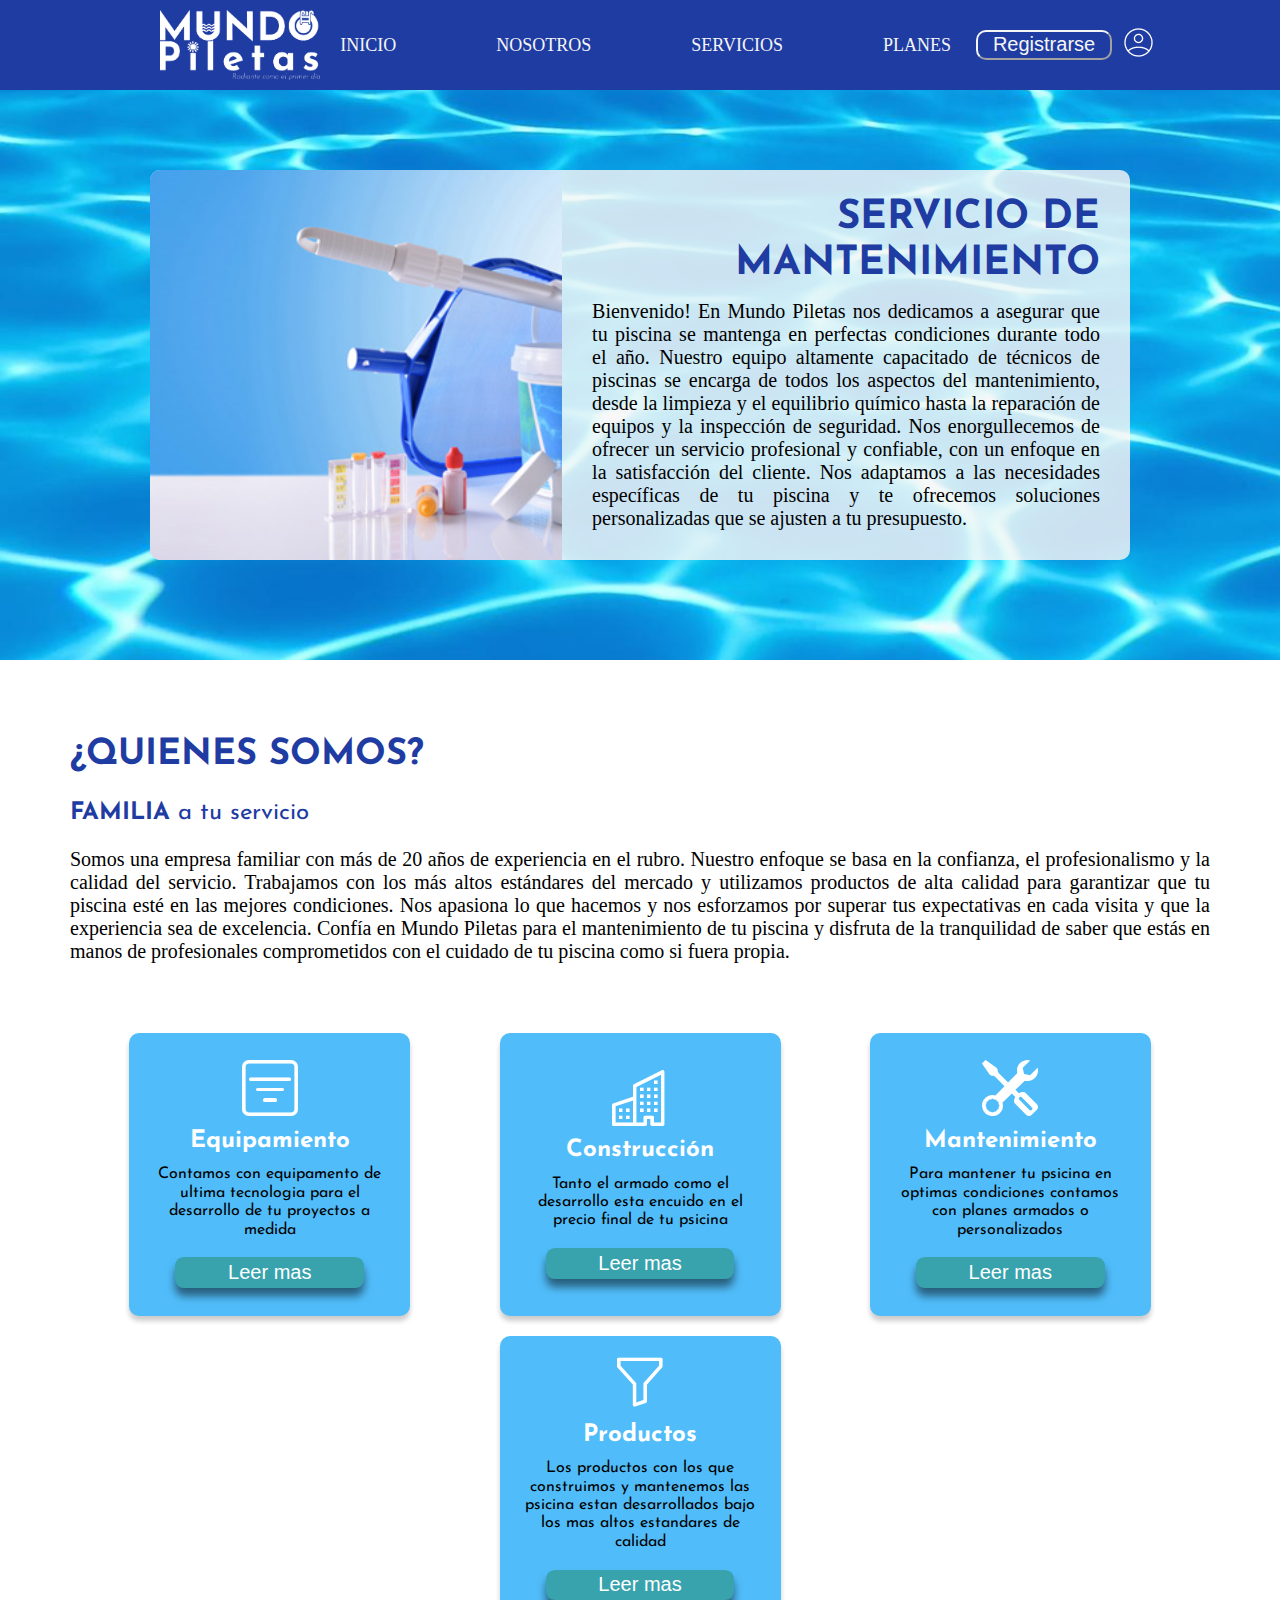
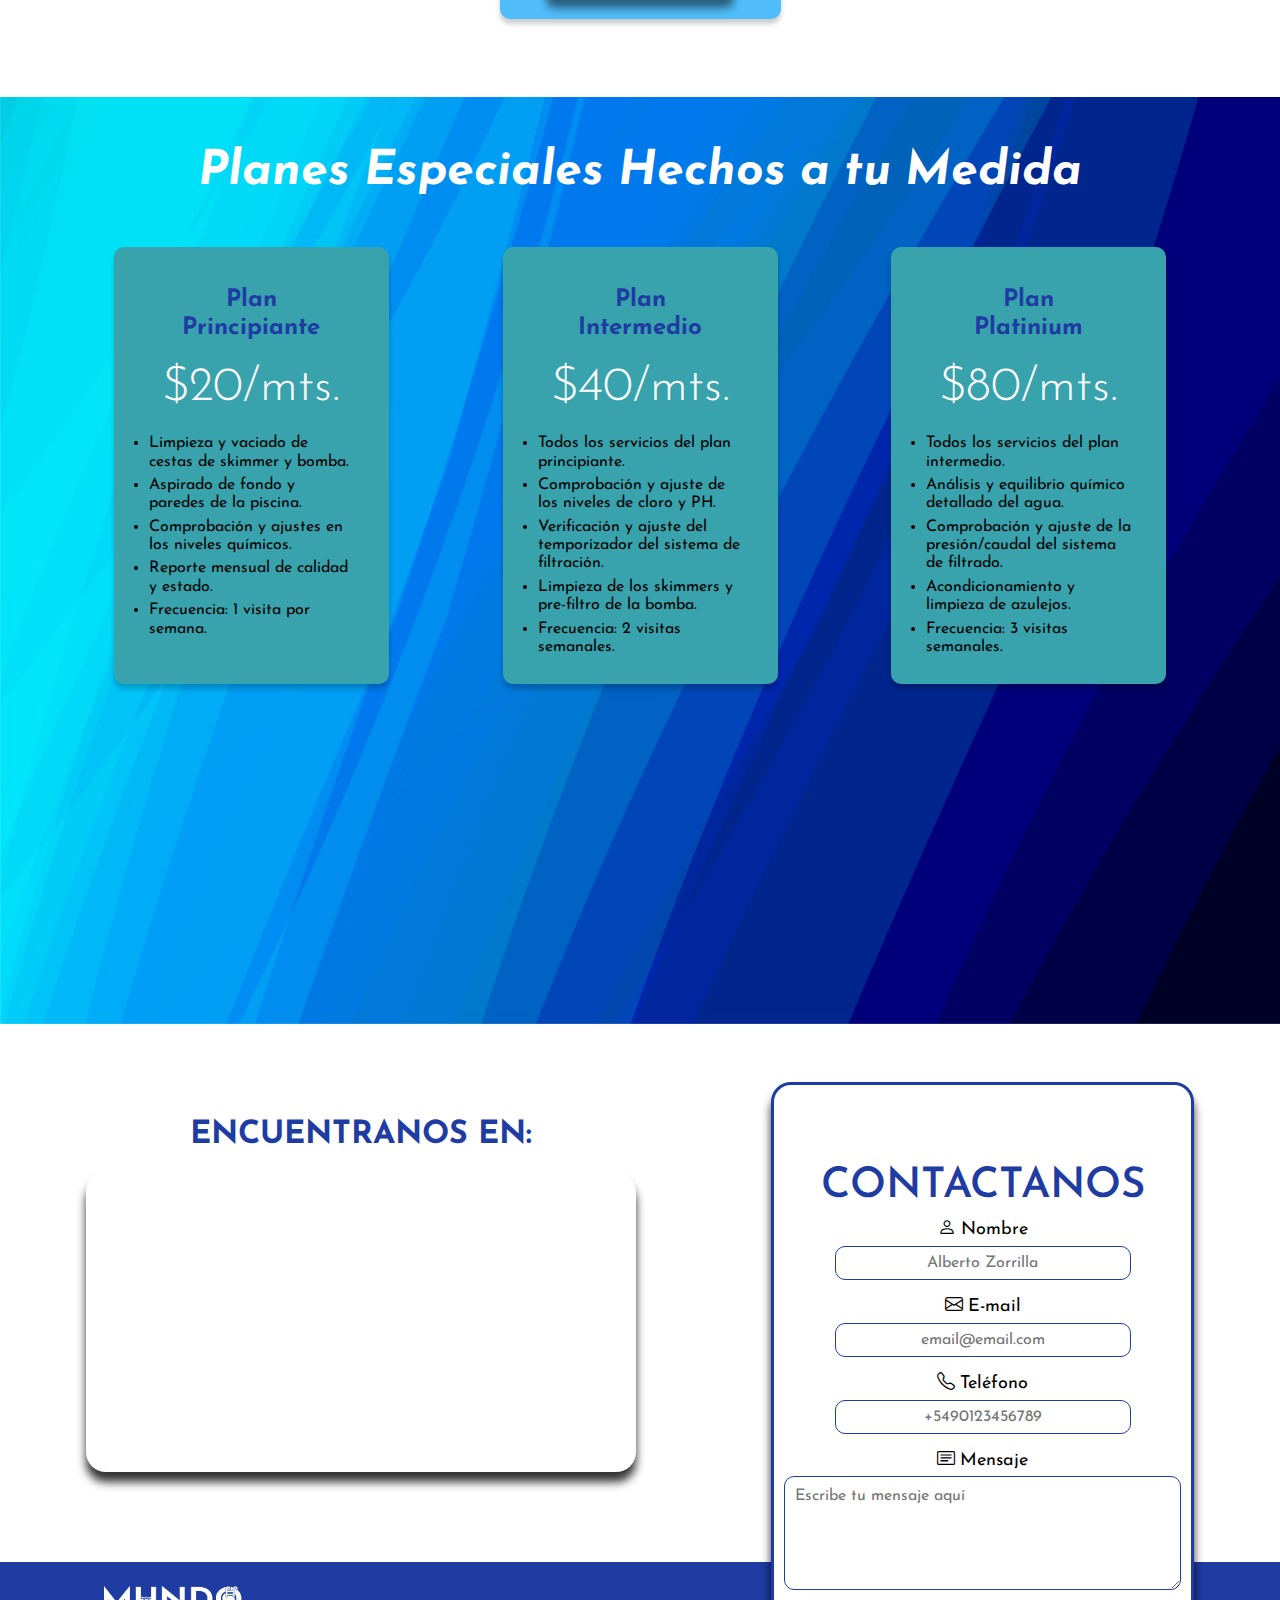
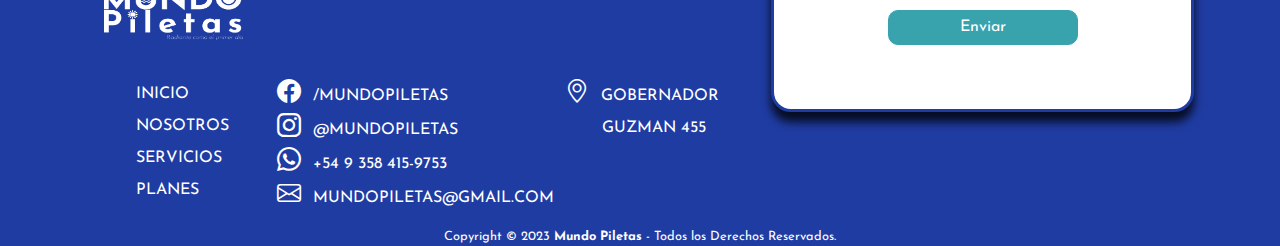
<file: index.html>
<!DOCTYPE html>
<html lang="es">

<head>
    <meta charset="UTF-8">
    <meta http-equiv="refresh" contetn="1">
    <meta http-equiv="X-UA-Compatible" content="IE=edge">
    <meta name="viewport" content="width=device-width, initial-scale=1.0">
    <link rel="preconnect" href="https://fonts.googleapis.com">
    <link rel="preconnect" href="https://fonts.gstatic.com" crossorigin>
    <link href="https://fonts.googleapis.com/css2?family=Josefin+Sans:wght@100;200;300;400;500;600;700&display=swap"
        rel="stylesheet">
    <link rel="stylesheet" href="https://cdn.jsdelivr.net/npm/bootstrap-icons@1.10.4/font/bootstrap-icons.css">
    <link rel="stylesheet" href="./css/style.css">
    <link rel="stylesheet" href="./css/normalice.css">
    <title>Document</title>
</head>

<body>
    <header>

        <section class="nav-bg">
            <div class="logo">
                <img src="./images/Logo Mundo Piletas.png" alt="Logo Mundo Piletas">
            </div>

            <nav class="navegador-principal">
                <a href="">INICIO</a>
                <a href="">NOSOTROS</a>
                <a href="">SERVICIOS</a>
                <a href="">PLANES</a>
            </nav>
            <div class="button-registro">
                    <a href="./pages/registro.html">
                        <button class="login-button" type="login" >Registrarse</button>
                    </a>
                <a href="./pages/login.html">
                    <img src="./images/icon _profile circled_.png" alt="Icono de Perfil">
                </a>
           </div>

        </section>
        <section class="ventana">
            <div class="imagen-recuadro">
                <img class="img-m-picinas" src="./images/mantenimiento-de-piscinas-en-lima.jpg"
                    alt="Imagen de un conjunto de utensillos para limpieza de piletas">
            </div>
            <div class="recuadro">
                <h1>SERVICIO DE MANTENIMIENTO</h1><br>
                <p>
                    Bienvenido! En Mundo Piletas nos dedicamos a asegurar que tu piscina se mantenga en perfectas
                    condiciones durante todo el año. Nuestro equipo altamente capacitado de técnicos de piscinas se
                    encarga de todos los aspectos del mantenimiento, desde la limpieza y el equilibrio químico hasta la
                    reparación de equipos y la inspección de seguridad. Nos enorgullecemos de ofrecer un servicio
                    profesional y confiable, con un enfoque en la satisfacción del cliente. Nos adaptamos a las
                    necesidades específicas de tu piscina y te ofrecemos soluciones personalizadas que se ajusten a tu
                    presupuesto.
                </p>
            </div>
        </section>

    </header>

    <main>

        <section class="somos">
            <div class="quienes-somos">
                <h1>¿QUIENES SOMOS?</h1>
            </div>
            <div class="familia">
                <h2>FAMILIA <span>a tu servicio</span></h2>
            </div>
            <div>
                <p>
                    Somos una empresa familiar con más de 20 años de experiencia en el rubro.
                    Nuestro enfoque se basa en la confianza, el profesionalismo y la calidad del servicio. Trabajamos con
                    los más altos estándares del mercado y utilizamos productos de alta calidad para garantizar que tu
                    piscina esté en las mejores condiciones. Nos apasiona lo que hacemos y nos esforzamos por superar tus
                    expectativas en cada visita y que la experiencia sea de excelencia.
                    Confía en Mundo Piletas para el mantenimiento de tu piscina y disfruta de la tranquilidad de saber que
                    estás en manos de profesionales comprometidos con el cuidado de tu piscina como si fuera propia.
                </p>
            </div>
        </section>

        <div class="container">
            <div class="card">
                <i class="bi bi-filter-square"></i>
                <div class="card_cont">
                    <h3>Equipamiento</h3>
                    <p>Contamos con equipamento de ultima tecnologia para el desarrollo de tu proyectos a medida </p><br>
                    <button id="boton">Leer mas</button>
                </div>
            </div>

            <div class="card">
                <i class="bi bi-buildings"></i>
                <div class="card_cont">
                    <h3>Construcción</h3>
                    <p>Tanto el armado como el desarrollo esta encuido en el precio final de tu psicina</p><br>
                    <button id="boton">Leer mas</button>
                </div>
            </div>

            <div class="card">
                <i class="bi bi-tools"></i>
                <div class="card_cont">
                    <h3>Mantenimiento</h3>
                    <p>Para mantener tu psicina en optimas condiciones contamos con planes armados o personalizados</p><br>
                    <button id="boton">Leer mas</button>
                </div>
            </div>

            <div class="card">
                <i class="bi bi-funnel"></i>
                <div class="card_cont">
                    <h3>Productos</h3>
                    <p>Los productos con los que construimos y mantenemos las psicina estan desarrollados bajo los mas altos estandares de calidad</p><br>
                    <button id="boton">Leer mas</button>
                </div>
            </div>
        </div>

        <section class="cards-servicios">
            <div class="cards">
                <div class="equipamiento"></div>
                <div class="construccion"></div>
                <div class="mantenimiento"></div>
                <div class="productos"></div>
            </div>
        </section><br>

        <section class="planes">
            <img id="img-abstract" src="./images/fondo-abstracto-formas-azules/569.jpg"
                alt="Fondo abstracto de formas azules">
            <div class="titulo-planes">
                <h1>Planes Especiales Hechos a tu Medida</h1>
            </div>
                <div class="container-cards">
                    <div class="cards-planes">
                        <div class="card_principiante">
                            <h3 class="tipo-plan">Plan<br>Principiante</h3><br>
                            <h2 class="precio-plan">$20/mts.</h2><br>
                            <ul class="lista-servicios">
                                <li>Limpieza y vaciado de cestas de skimmer y bomba.</li>
                                <li>Aspirado de fondo y paredes de la piscina.</li>
                                <li>Comprobación y ajustes en los niveles químicos.</li>
                                <li>Reporte mensual de calidad y estado.</li>
                                <li>Frecuencia: 1 visita por semana.</li>
                            </ul>
                        </div>
                    </div>
                    <div class="cards-planes">
                        <div class="card_intermedio">
                            <h3 class="tipo-plan">Plan<br>Intermedio</h3><br>
                            <h2 class="precio-plan">$40/mts.</h2><br>
                            <ul class="lista-servicios">
                                <li>Todos los servicios del plan principiante.</li>
                                <li>Comprobación y ajuste de los niveles de cloro y PH.</li>
                                <li>Verificación y ajuste del temporizador del sistema de filtración.</li>
                                <li>Limpieza de los skimmers y pre-filtro de la bomba.</li>
                                <li>Frecuencia: 2 visitas semanales.</li>
                            </ul>
                        </div>
                    </div>
                    <div class="cards-planes">
                        <div class="card_platinium">
                            <h3 class="tipo-plan">Plan<br>Platinium</h3><br>
                            <h2 class="precio-plan">$80/mts.</h2><br>
                            <ul class="lista-servicios">
                                <li>Todos los servicios del plan intermedio.</li>
                                <li>Análisis y equilibrio químico detallado del agua.</li>
                                <li>Comprobación y ajuste de la presión/caudal del sistema de filtrado.</li>
                                <li>Acondicionamiento y limpieza de azulejos.</li>
                                <li>Frecuencia: 3 visitas semanales.</li>
                            </ul>
                        </div>
                    </div>
                </div>
        </section><br>
        
        <section class="contactos">
            <div class="mapa">
                <h2>ENCUENTRANOS EN:</h2><br>
                <iframe
                    src="https://www.google.com/maps/embed?pb=!1m18!1m12!1m3!1d3341.7216065439984!2d-64.37402942485149!3d-33.116402080481855!2m3!1f0!2f0!3f0!3m2!1i1024!2i768!4f13.1!3m3!1m2!1s0x95d200450ba5ee07%3A0x5611f5d633e427e4!2zR2Rvci4gR3V6bcOhbiwgUsOtbyBDdWFydG8sIEPDs3Jkb2Jh!5e0!3m2!1ses-419!2sar!4v1681501117635!5m2!1ses-419!2sar"
                    width="550" height="300" style="border:0;" allowfullscreen="" loading="lazy"
                    referrerpolicy="no-referrer-when-downgrade" class="map-style"></iframe>
            </div>
            <div class="card-conts">
                <h1 class="form-tittle">CONTACTANOS</h1>
                <form class="form">
                    <label for="nombre"><i class="bi bi-person"></i>Nombre</label>
                    <input type="text" name="Nombre" id="nombre" placeholder="Alberto Zorrilla" required>
                    <label for="email"><i class="bi bi-envelope"></i>E-mail</label>
                    <input type="email" name="E-mail" placeholder="email@email.com" id="email" required>
                    <label for="telefono"><i class="bi bi-telephone"></i>Teléfono</label>
                    <input type="tel" name="Teléfono" id="telefono" placeholder="+5490123456789" required>
                    <label for="mensaje"><i class="bi bi-card-text"></i>Mensaje</label>
                    <textarea name="Mensaje" id="mensaje" rows="5" cols="40"
                        placeholder="Escribe tu mensaje aquí"></textarea>
                    <input type="submit" value="Enviar" id="enviar">
                </form>
            </div>
        </section>
    </main>
    
    <footer class="pie-pagina">
        <div class="grupo-1">
            <div class="box-logo">
                <figure>
                    <a href="#">
                        <img src="./images/Logo Mundo Piletas.png" alt="Logo Mundo Piletas">
                    </a>
                </figure>
            </div>
        </div>
        <div class="grupo-2">
            <div class="box">
                <a href="">INICIO</a>
                <a href="">NOSOTROS</a>
                <a href="">SERVICIOS</a>
                <a href="">PLANES</a>
            </div>
            <div class="box">
                <a href=""><i class="bi bi-facebook"></i>/MUNDOPILETAS</a>
                <a href=""><i class="bi bi-instagram"></i>@MUNDOPILETAS</a>
                <a href=""><i class="bi bi-whatsapp"></i>+54 9 358 415-9753</a>
                <a href=""><i class="bi bi-envelope"></i>MUNDOPILETAS@GMAIL.COM</a>
            </div>
            <div class="box">
                <a href=""><i class="bi bi-geo-alt"></i>GOBERNADOR<br>GUZMAN 455</a>
            </div>
        </div>
        <div class="grupo-3">
            <small>Copyright &copy; 2023 <b>Mundo Piletas</b> - Todos los Derechos Reservados.</small>
        </div>
    </footer>

    <script src="./JS/script.js"></script>

</body>

</html>
</file>
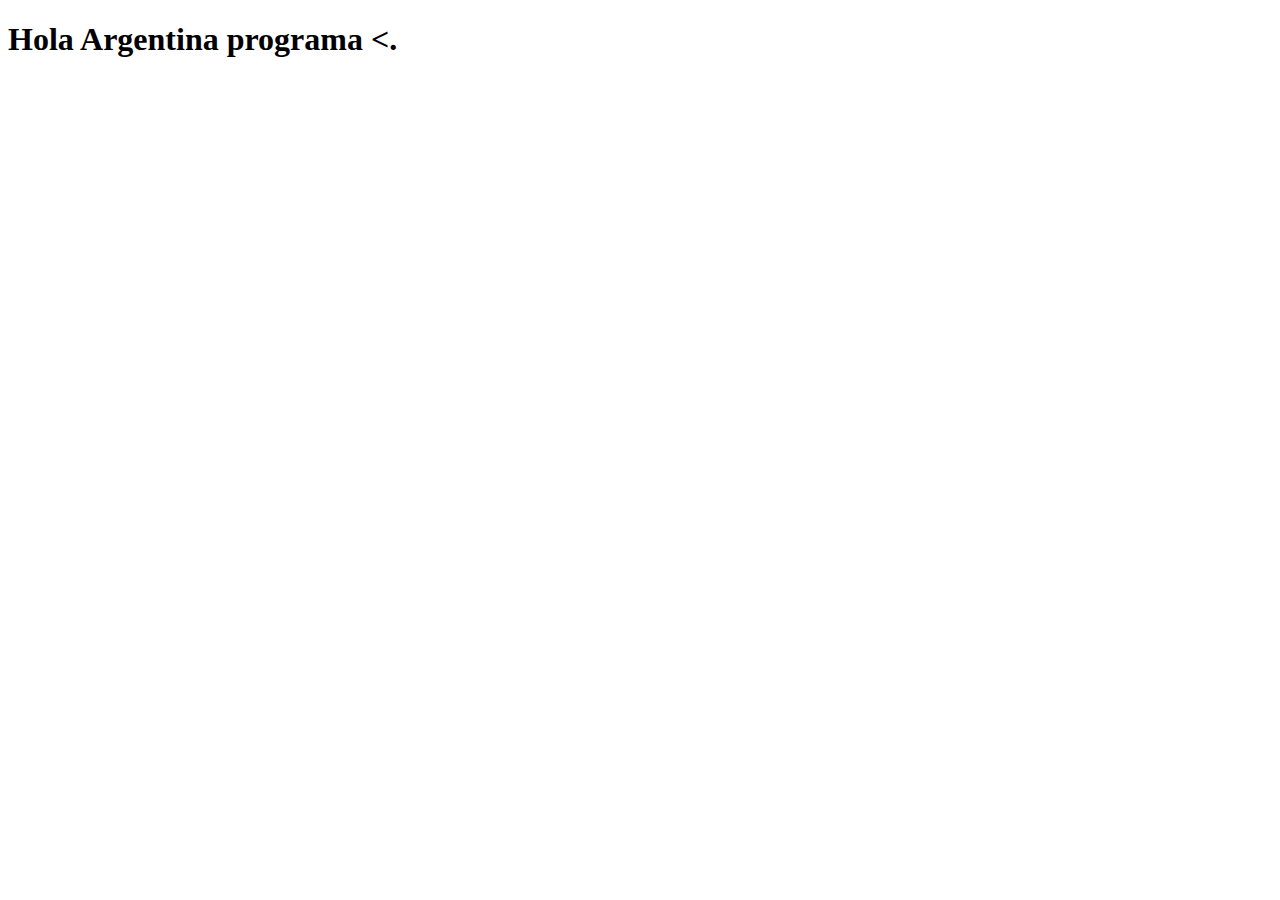
<file: pages/bienvenido.html>
<!DOCTYPE html>
<html lang="en">
<head>
    <meta charset="UTF-8">
    <meta http-equiv="X-UA-Compatible" content="IE=edge">
    <meta name="viewport" content="width=device-width, initial-scale=1.0">
    <title>Bienvenido</title>
</head>
<body>
    <h1>Hola Argentina programa <.</h1>
</body>
</html>
</file>
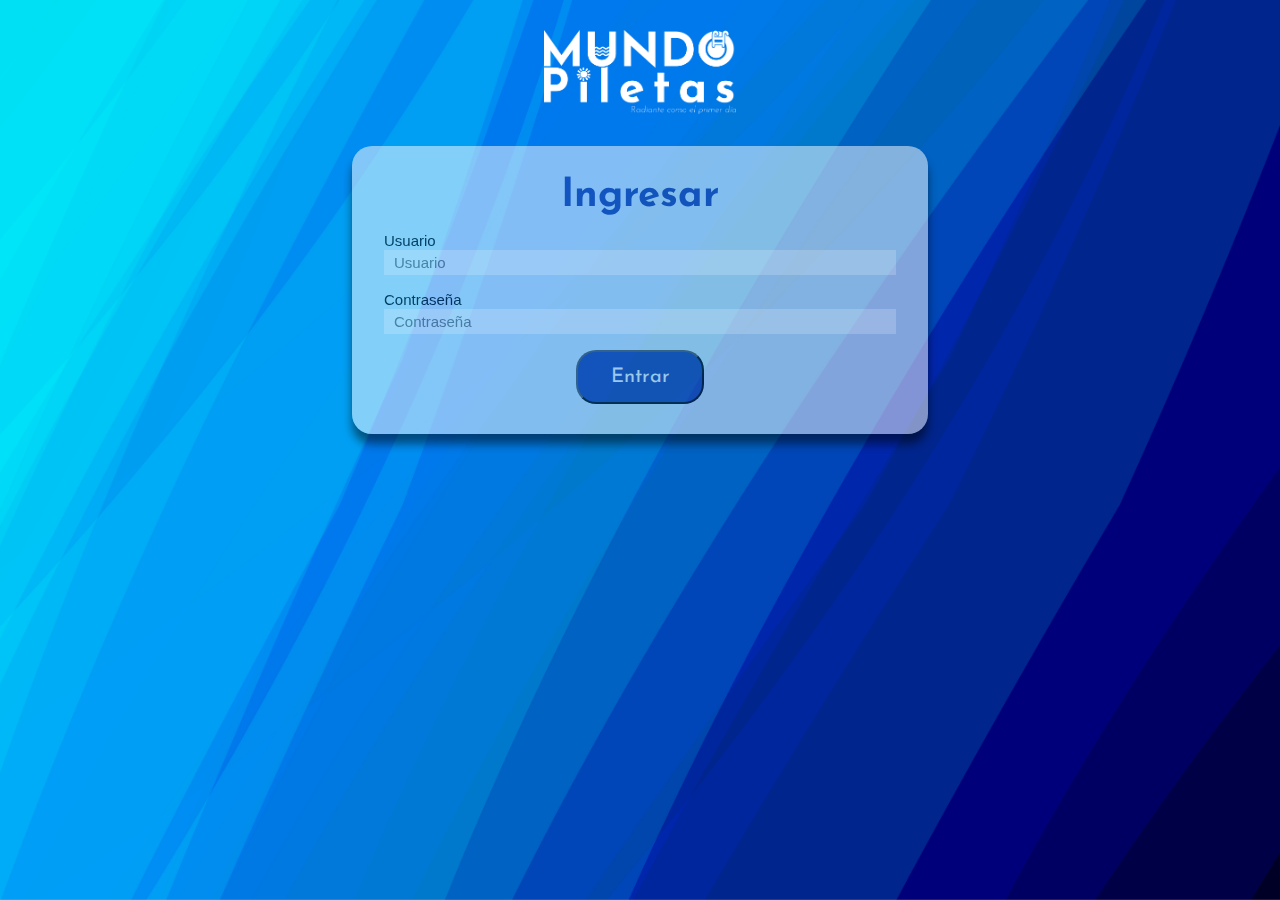
<file: pages/login.html>
<!DOCTYPE html>
<html lang="en">

<head>
    <meta charset="UTF-8">
    <meta http-equiv="X-UA-Compatible" content="IE=edge">
    <meta name="viewport" content="width=device-width, initial-scale=1.0">
    <link rel="preconnect" href="https://fonts.googleapis.com">
    <link rel="preconnect" href="https://fonts.gstatic.com" crossorigin>
    <link href="https://fonts.googleapis.com/css2?family=Josefin+Sans:wght@100;200;300;400;500;600;700&display=swap"
        rel="stylesheet">
    <link rel="stylesheet" href="../css/style.css">
    <title>Login</title>
</head>

<body id="body-login">
    <main>
        <div class="background-lg">
            <a href="../index.html">
                <img class="lg-logo" src="../images/Logo Mundo Piletas.png" alt=""><br>
           </a>
            <div class="bg-form-lg"><br>
                <form class="rg-conteiner" id="lg-conteiner">
                    <h1>Ingresar</h1> <br>
                    <div class=" cont_usuario">
                        <label for="Usuario">Usuario</label>
                        <input type="text" name="usuario" id="usuario" placeholder="Usuario">
                    </div><br>
                    <div class="cont_pass">
                        <label for="contrasena">Contraseña</label>
                        <input type="password" name="contrasena" id="contrasena" placeholder="Contraseña">
                    </div> <br>
                    <div class="btn-reg-log">
                        <button id="btn__Login" type="submit">Entrar</button>
                    </div>
                </form>
            </div>
        </div>
    </main>
    <script src="../JS/login.js"></script>
</body>

</html>
</file>
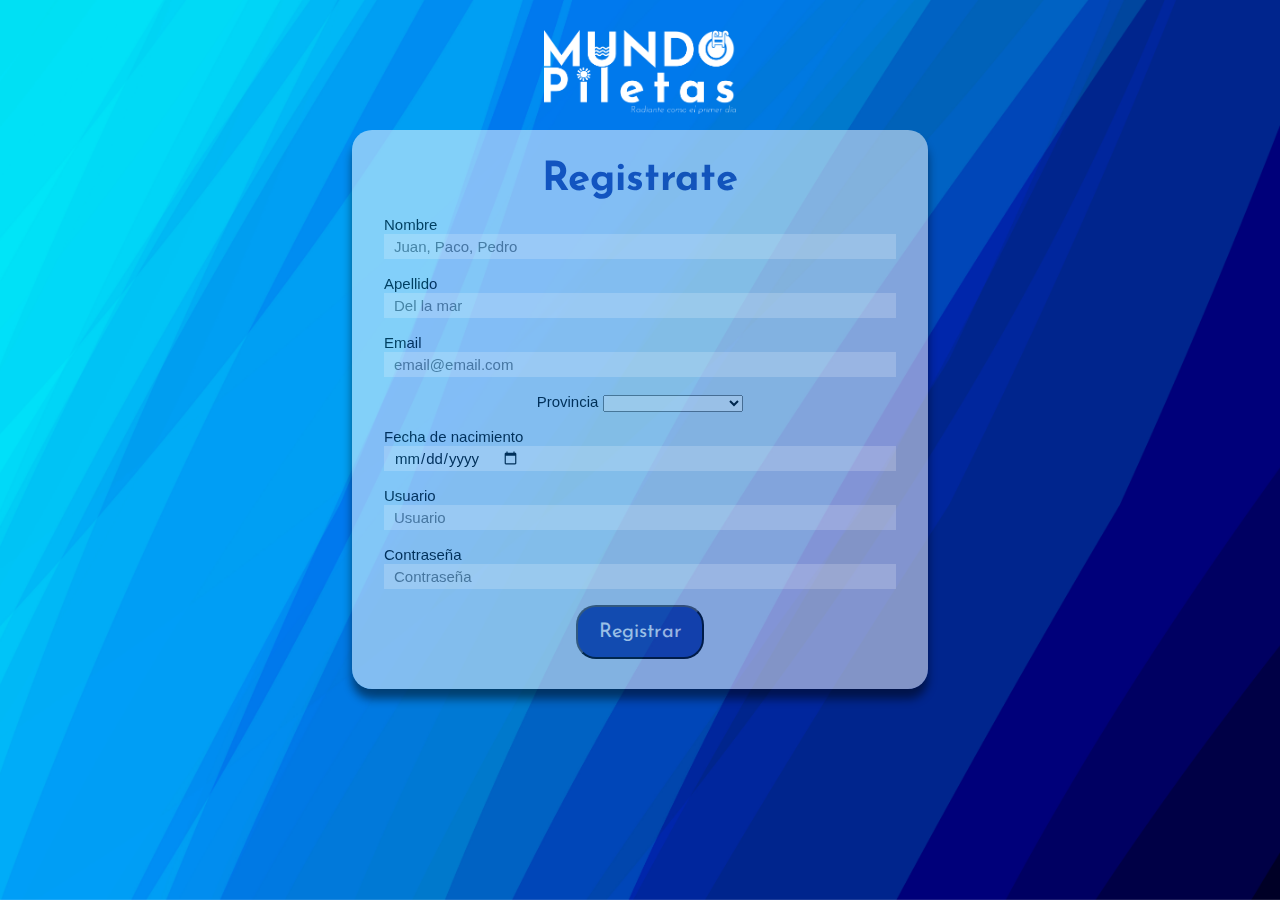
<file: pages/registro.html>
<!DOCTYPE html>
<html lang="en">

<head>
    <meta charset="UTF-8">
    <meta http-equiv="X-UA-Compatible" content="IE=edge">
    <meta name="viewport" content="width=device-width, initial-scale=1.0">
    <link rel="preconnect" href="https://fonts.googleapis.com">
    <link rel="preconnect" href="https://fonts.gstatic.com" crossorigin>
    <link href="https://fonts.googleapis.com/css2?family=Josefin+Sans:wght@100;200;300;400;500;600;700&display=swap"
        rel="stylesheet">
    <link rel="stylesheet" href="../css/style.css">
    <title>registro</title>
</head>

<body id="body-login">
    <main>
        <div class="background-lg">
            <a href="../index.html">
                <img class="lg-logo" src="../images/Logo Mundo Piletas.png" alt="">
            </a><br>

            <div class="bg-form-lg">
                <form class="rg-conteiner">
                    <h1>Registrate</h1> <br>
                    <div class="conteiner_input">
                        <label for="nombre">Nombre</label>
                        <input type="text" id="nombre" name="nombre" placeholder="Juan, Paco, Pedro">
                    </div><br>
                    <div class="conteiner_input">
                        <label for="apellido">Apellido</label>
                        <input type="text" id="apellido" name="apellido" placeholder="Del la mar">
                    </div><br>
                    <div class="conteiner_input">
                        <label for="email">Email</label>
                        <input type="email" id="email" name="email" placeholder="email@email.com">
                    </div><br>
                    <div class=" conteiner_input">
                        <label for="provincia">Provincia</label>
                        <select name="provincia" id="provincia">
                            <option value="Seleccione una Provincia"></option>
                            <option value="Buenos aires">Buenos Aires</option>
                            <option value="CABA">CABA</option>
                            <option value="Catamarca">Catamarca</option>
                            <option value="Chaco">Chaco</option>
                            <option value="Chubut">Chubut</option>
                            <option value="Córdoba">Córdoba</option>
                            <option value="Corrientes">Corrientes</option>
                            <option value="Catamarca">Catamarca</option>
                            <option value="Entre Ríos">Entre Ríos</option>
                            <option value="Formosa">Formosa</option>
                            <option value="Jujuy">Jujuy</option>
                            <option value="La Pampa">La Pampa</option>
                            <option value="La Rioja">La Rioja</option>
                            <option value="Mendoza">Mendoza</option>
                            <option value="Misiones">Misiones</option>
                            <option value="Neuquen">Neuquen</option>
                            <option value="Río Negro">Río Negro</option>
                            <option value="Salta">Salta</option>
                            <option value="San Juan">San juan</option>
                            <option value="San Luis">San Luis</option>
                            <option value="Santa Cruz">Santa Cruz</option>
                            <option value="Santa Fé">Santa Fé</option>
                            <option value="Santiago del Estero">Santiago del Estero</option>
                            <option value="Tierra del Fuego">Tierra del Fuego</option>
                            <option value="">Tucuman</option>
                        </select>
                    </div><br>

                    <div class=" conteiner_input">
                        <label for="date">Fecha de nacimiento</label>
                        <input type="date" id="date" name="date" placeholder="09/07/1963">
                    </div><br>
                    <div class="conteiner_input">
                        <label for="usuario">Usuario</label>
                        <input type="text" id="usuario" name="Usuario" placeholder="Usuario">
                    </div><br>
                    <div class="conteiner_input">
                        <label for="password">Contraseña</label>
                        <input type="password" id="password" name="password" placeholder="Contraseña">
                    </div> <br>
                    <div class="btn-reg-log">
                        <button type="submit" id="boton__registrar">Registrar</button>
                    </div>
                    <div id="usuariosConteiner"></div>
                </form>
                
            </div>

        </div>
    </main>
    <script src="../JS/script.js"></script>
</body>

</html>
</file>
<file: css/style.css>
* {
    margin: 0;
    padding: 0;
    box-sizing: border-box;
    font-family: 'Josefin Sans', sans-serif;
}


/* HEADER Y NAVEGADOR */

header {
    width: auto;
    min-height: auto;
    display: flex;
    flex-direction: column;
    background-image: url(../images/fondo-piscina-vacia-agua.jpg);
    background-repeat: no-repeat;
    background-size: 110%;
    image-resolution: calc(-50%);
    background-position: 0 -950px;
    overflow: hidden;
}

.nav-bg {
    position: fixed;
    z-index: 2;
    width: 100vw;
    height: auto;
    background-color: #1F3CA3;
    display: flex;
    align-items: center;
    padding: 0 150px;
    box-shadow: 0 10 20 0 rgba(5, 2, 2, 0.8);
    justify-content: space-between;
    z-index: 3;
}

.logo {
    padding: 10px;
    display: flex;
    height: 10vh;
    width: auto;
}

.navegador-principal {
    padding: 0 10px;
    display: flex;
    justify-content: space-between;
    gap: 100px;
}

.navegador-principal a {
    font-family: 'Calibri';
    text-decoration: none;
    color: whitesmoke;
    font-size: 18px;
    font-weight: 500;
    justify-content: space-evenly;
}

.button-registro {
    display: flex;
    align-items: center;
    padding-left: 15px;
    gap: 12px;
}

.login-button {
    font-family: 'Gill Sans', 'Gill Sans MT', Calibri, 'Trebuchet MS', sans-serif;
    font-size: 20px;
    height: 30px;
    width: auto;
    padding: 0 15px;
    background-color: #1F3CA3;
    color: whitesmoke;
    text-decoration: solid;
    border-color: whitesmoke;
    border-radius: 10px;
}

.ventana {
    margin: 170px 150px 100px 150px;
    display: flex;
    height: auto;
    width: auto;
    background-color: rgba(252, 246, 246, 0.80);
    border-radius: 10px;
}

.imagen-recuadro {
    height: auto;
    width: 300vw;
    display: flex;
    overflow: hidden;
    border-top-left-radius: 10px;
    border-bottom-left-radius: 10px;
}

.img-m-picinas {
    size-adjust: 200%;
}

.recuadro {
    display: block;
    padding: 30px;
    justify-items: right;
}

.recuadro h1 {
    color: #1F3CA3;
    align-items: center;
    text-align: right;
    text-decoration: solid;
    font-size: 40px;
    margin-top: -5px;
    margin-bottom: -5px;
}

.recuadro p {
    font-family: 'Calibri';
    text-decoration: none;
    font-size: 20px;
    text-align: justify;
}


/* MAIN */

main {
    min-height: 90vh;
}

.somos {
    width: auto;
    padding: 50px 70px 10px 70px;
}

.somos .quienes-somos h1 {
    font-family: 'Josefin Sans';
    font-weight: 700;
    font-size: 36px;
    color: #1F3CA3;
}

.somos .familia h2 {
    font-family: 'Josefin Sans';
    font-weight: 700;
    font-size: 24px;
    color: #1F3CA3;
    padding-bottom: 20px;
}

.somos .familia h2 span {
    font-family: 'Josefin Sans';
    font-weight: 400;
    font-size: 24px;
    color: #1F3CA3;
}

.somos p {
    font-family: 'Calibri';
    text-align: justify;
    font-size: 20px;
}


/* SECCION PLANES */

.planes {
    display: flex;
    flex-direction: column;
    align-items: center;
    justify-content: space-between;
    width: auto;
    height: 103vh;
}

.planes #img-abstract {
    width: 100%;
    height: 100%;
}

.titulo-planes {
    padding-top: 16px;
    position: absolute;
    font-size: 24px;
    font-weight: 700;
    font-style: italic;
    color: #FFFFFF;
    font-family: 'Josefin Sans';
}

.container-cards {
    position: absolute;
    width: 100%;
    display: flex;
    justify-content: space-evenly;
    margin-top: 150px;
}

.cards-planes {
    padding: 35px;
    width: 275px;
    height: 437px;
    background-color: #39A3AD;
    border-radius: 10px;
    box-shadow: 0 5px 5px 0 rgba(0, 0, 0, 0.2);
}

.cards-planes .tipo-plan {
    font-family: 'Josefin Sans';
    font-weight: 700;
    font-size: 24px;
    text-align: center;
    color: #1F3CA3;
    margin-top: 5px;
}

.cards-planes .precio-plan {
    font-family: 'Josefin Sans';
    font-weight: 300;
    font-size: 48px;
    text-align: center;
    color: #FFFFFF;
}

.cards-planes .lista-servicios li {
    margin-bottom: 5px;
}


/* FOOTER */

footer {
    background-color: #1F3CA3;
    width: 100%;
    height: 17.75rem;
}

.grupo-1 .box-logo figure img {
    width: 8.6875rem;
    height: 3.375rem;
    margin-top: 1.5rem;
    margin-left: 6.5rem;
    margin-bottom: 2rem;
}

.grupo-2 {
    width: 100%;
    max-width: 1200px;
    margin: auto;
    display: flex;
}

.grupo-2 .box {
    display: flex;
    flex-direction: column;
    margin-left: 6rem;
    margin-right: -3rem;
    text-decoration: none;
}

.grupo-2 .box a {
    text-decoration: none;
    color: #ffffff;
    line-height: 2rem;
}

.grupo-2 .box a i {
    margin-right: 12px;
    font-size: 150%;
}

.grupo-3 {
    display: flex;
    justify-content: center;
    padding-top: 1rem;
    color: #ffffff;
}

.bi-geo-alt {
    margin-left: -2.3rem;
}


/* STYLE DEL LOGIN */

#body-login {
    padding: 30px;
    background-image: url(../images/fondo-abstracto-formas-azules/569.jpg);
    background-repeat: no-repeat;
    background-size: cover;
    background-position: center;
    background-attachment: fixed;
    display: block;
}

#body-login main {
    padding: 0;
    margin: 0;
}

.background-lg {
    display: flex;
    flex-direction: column;
    justify-content: center;
    align-items: center;
}

.lg-logo {
    display: flex;
    height: auto;
    width: 15vw;
}

.rg-conteiner {
    padding: 30px;
    background-color: rgba(255, 255, 255, 0.85);
    box-shadow: 0 10px 10px 0 rgba(0, 0, 0, 0.8);
    position: relative;
    width: 45vw;
    min-height: 20vh;
    opacity: 60%;
    backdrop-filter: blur(45%);
    display: flex;
    flex-direction: column;
    border-radius: 20px;
    align-items: center;
}

.rg-conteiner h1 {
    display: flex;
    color: #1F3CA3;
    font-size: 40px;
}

.rg-conteiner label {
    font-family: 'Gill Sans', 'Gill Sans MT', Calibri, 'Trebuchet MS', sans-serif;
    font-size: 15px;
    color: black;
    text-decoration: solid;
}

.rg-conteiner input {
    display: flex;
    border: none;
    border-radius: 20;
    font-family: 'Gill Sans', 'Gill Sans MT', Calibri, 'Trebuchet MS', sans-serif;
    font-size: 15px;
    height: 25px;
    width: 40vw;
    padding-left: 10px;
}

#boton__registrar {
    padding: 10px 40px;
    display: flex;
    height: 6vh;
    width: 10vw;
    background-color: #1F3CA3;
    color: white;
    border-radius: 20px;
    font-size: 20px;
    align-items: center;
    justify-content: center;
}

#btn__Login {
    padding: 10px 40px;
    display: flex;
    height: 6vh;
    width: 10vw;
    background-color: #1F3CA3;
    color: white;
    border-radius: 20px;
    font-size: 20px;
    align-items: center;
    justify-content: center;
}


/* SECCION CONTACTOS */

.contactos {
    margin-top: 40px;
    margin-bottom: 50px;
    width: auto;
    max-height: 100vh;
    display: flex;
    justify-content: space-evenly;
    align-items: center;
}

.contactos .mapa h2 {
    font-size: 32px;
    color: #1F3CA3;
    text-align: center;
}

.mapa .map-style {
    border: solid 3px #1F3CA3;
    border-radius: 20px;
    box-shadow: 0 10px 10px 0 rgba(0, 0, 0, 0.8);
}

.card-conts {
    padding: 10px;
    background-color: rgba(255, 255, 255, 1);
    box-shadow: 0 10px 10px 0 rgba(0, 0, 0, 0.8);
    width: 30vw;
    min-width: fit-content;
    min-height: 70vh;
    border: solid 3px #1F3CA3;
    border-radius: 20px;
    top: 10vh;
    z-index: 2;
    display: flex;
    flex-direction: column;
    justify-content: center;
    margin-bottom: -200px;
    margin-left: 50px;
}

.form-tittle {
    color: #1F3CA3;
    font-size: 42px;
    text-align: center;
    font-weight: 600;
    margin-bottom: 7px;
}

.card-conts .form {
    display: flex;
    flex-direction: column;
    align-items: center;
}

.card-conts .form input {
    margin-top: 5px;
    margin-bottom: 15px;
    padding: 7px 50px;
    border-radius: 10px;
    border: solid 1.5px #1F3CA3;
    text-align: center;
}

.card-conts .form input::placeholder {
    text-align: center;
}

.card-conts .form label {
    font-size: 18px;
}

.card-conts .form label i {
    margin-right: 5px;
}

.card-conts .form textarea {
    margin-top: 5px;
    margin-bottom: 15px;
    padding: 10px;
    border-radius: 10px;
    border: solid 1.5px #1F3CA3;
}

.card-conts .form #enviar {
    background-color: #39A3AD;
    border-color: #39A3AD;
    color: #FFFFFF;
    width: 11.875rem;
}


/* SECCION CARDS */

.container {
    background-color: white;
    display: flex;
    flex-wrap: wrap;
    width: auto;
    overflow: hidden;
    text-align: center;
    justify-content: space-evenly;
    padding: 50px;
}

.card {
    background-color: #50BDFA;
    width: 281px;
    height: 283px;
    display: flex;
    flex-direction: column;
    align-items: center;
    margin: 10px;
    border-radius: 10px;
    box-shadow: 0 5px 5px 0 rgba(0, 0, 0, 0.2);
    overflow: hidden;
    text-align: center;
    transition: all 0.25s;
    top: 906px;
    left: 109px;
    padding: 20px;
    justify-content: center;
}

#boton {
    border-radius: 0.56rem;
    background-color: #39A3AD;
    box-shadow: 0 8px 8px 0 rgba(0, 0, 0, 0.5);
    color: #ffffff;
    font-family: 'Gill Sans', 'Gill Sans MT', Calibri, 'Trebuchet MS', sans-serif;
    font-size: 1.25rem;
    width: 11.8rem;
    height: 1.9rem;
    align-items: center;
    border: none;
}

.card i {
    font-size: 3.5rem;
    color: white;
}

.card_cont h3 {
    color: #ffffff;
    font-size: 1.5rem;
    margin-bottom: 10px;
}
</file>
<file: css/normalice.css>
/*! normalize.css v8.0.1 | MIT License | github.com/necolas/normalize.css */

/* Document
   ========================================================================== */

/**
 * 1. Correct the line height in all browsers.
 * 2. Prevent adjustments of font size after orientation changes in iOS.
 */

 html {
    line-height: 1.15; /* 1 */
    -webkit-text-size-adjust: 100%; /* 2 */
  }
  
  /* Sections
     ========================================================================== */
  
  /**
   * Remove the margin in all browsers.
   */
  
  body {
    margin: 0;
  }
  
  /**
   * Render the `main` element consistently in IE.
   */
  
  main {
    display: block;
  }
  
  /**
   * Correct the font size and margin on `h1` elements within `section` and
   * `article` contexts in Chrome, Firefox, and Safari.
   */
  
  h1 {
    font-size: 2em;
    margin: 0.67em 0;
  }
  
  /* Grouping content
     ========================================================================== */
  
  /**
   * 1. Add the correct box sizing in Firefox.
   * 2. Show the overflow in Edge and IE.
   */
  
  hr {
    box-sizing: content-box; /* 1 */
    height: 0; /* 1 */
    overflow: visible; /* 2 */
  }
  
  /**
   * 1. Correct the inheritance and scaling of font size in all browsers.
   * 2. Correct the odd `em` font sizing in all browsers.
   */
  
  pre {
    font-family: monospace, monospace; /* 1 */
    font-size: 1em; /* 2 */
  }
  
  /* Text-level semantics
     ========================================================================== */
  
  /**
   * Remove the gray background on active links in IE 10.
   */
  
  a {
    background-color: transparent;
  }
  
  /**
   * 1. Remove the bottom border in Chrome 57-
   * 2. Add the correct text decoration in Chrome, Edge, IE, Opera, and Safari.
   */
  
  abbr[title] {
    border-bottom: none; /* 1 */
    text-decoration: underline; /* 2 */
    text-decoration: underline dotted; /* 2 */
  }
  
  /**
   * Add the correct font weight in Chrome, Edge, and Safari.
   */
  
  b,
  strong {
    font-weight: bolder;
  }
  
  /**
   * 1. Correct the inheritance and scaling of font size in all browsers.
   * 2. Correct the odd `em` font sizing in all browsers.
   */
  
  code,
  kbd,
  samp {
    font-family: monospace, monospace; /* 1 */
    font-size: 1em; /* 2 */
  }
  
  /**
   * Add the correct font size in all browsers.
   */
  
  small {
    font-size: 80%;
  }
  
  /**
   * Prevent `sub` and `sup` elements from affecting the line height in
   * all browsers.
   */
  
  sub,
  sup {
    font-size: 75%;
    line-height: 0;
    position: relative;
    vertical-align: baseline;
  }
  
  sub {
    bottom: -0.25em;
  }
  
  sup {
    top: -0.5em;
  }
  
  /* Embedded content
     ========================================================================== */
  
  /**
   * Remove the border on images inside links in IE 10.
   */
  
  img {
    border-style: none;
  }
  
  /* Forms
     ========================================================================== */
  
  /**
   * 1. Change the font styles in all browsers.
   * 2. Remove the margin in Firefox and Safari.
   */
  
  button,
  input,
  optgroup,
  select,
  textarea {
    font-family: inherit; /* 1 */
    font-size: 100%; /* 1 */
    line-height: 1.15; /* 1 */
    margin: 0; /* 2 */
  }
  
  /**
   * Show the overflow in IE.
   * 1. Show the overflow in Edge.
   */
  
  button,
  input { /* 1 */
    overflow: visible;
  }
  
  /**
   * Remove the inheritance of text transform in Edge, Firefox, and IE.
   * 1. Remove the inheritance of text transform in Firefox.
   */
  
  button,
  select { /* 1 */
    text-transform: none;
  }
  
  /**
   * Correct the inability to style clickable types in iOS and Safari.
   */
  
  button,
  [type="button"],
  [type="reset"],
  [type="submit"] {
    -webkit-appearance: button;
  }
  
  /**
   * Remove the inner border and padding in Firefox.
   */
  
  button::-moz-focus-inner,
  [type="button"]::-moz-focus-inner,
  [type="reset"]::-moz-focus-inner,
  [type="submit"]::-moz-focus-inner {
    border-style: none;
    padding: 0;
  }
  
  /**
   * Restore the focus styles unset by the previous rule.
   */
  
  button:-moz-focusring,
  [type="button"]:-moz-focusring,
  [type="reset"]:-moz-focusring,
  [type="submit"]:-moz-focusring {
    outline: 1px dotted ButtonText;
  }
  
  /**
   * Correct the padding in Firefox.
   */
  
  fieldset {
    padding: 0.35em 0.75em 0.625em;
  }
  
  /**
   * 1. Correct the text wrapping in Edge and IE.
   * 2. Correct the color inheritance from `fieldset` elements in IE.
   * 3. Remove the padding so developers are not caught out when they zero out
   *    `fieldset` elements in all browsers.
   */
  
  legend {
    box-sizing: border-box; /* 1 */
    color: inherit; /* 2 */
    display: table; /* 1 */
    max-width: 100%; /* 1 */
    padding: 0; /* 3 */
    white-space: normal; /* 1 */
  }
  
  /**
   * Add the correct vertical alignment in Chrome, Firefox, and Opera.
   */
  
  progress {
    vertical-align: baseline;
  }
  
  /**
   * Remove the default vertical scrollbar in IE 10+.
   */
  
  textarea {
    overflow: auto;
  }
  
  /**
   * 1. Add the correct box sizing in IE 10.
   * 2. Remove the padding in IE 10.
   */
  
  [type="checkbox"],
  [type="radio"] {
    box-sizing: border-box; /* 1 */
    padding: 0; /* 2 */
  }
  
  /**
   * Correct the cursor style of increment and decrement buttons in Chrome.
   */
  
  [type="number"]::-webkit-inner-spin-button,
  [type="number"]::-webkit-outer-spin-button {
    height: auto;
  }
  
  /**
   * 1. Correct the odd appearance in Chrome and Safari.
   * 2. Correct the outline style in Safari.
   */
  
  [type="search"] {
    -webkit-appearance: textfield; /* 1 */
    outline-offset: -2px; /* 2 */
  }
  
  /**
   * Remove the inner padding in Chrome and Safari on macOS.
   */
  
  [type="search"]::-webkit-search-decoration {
    -webkit-appearance: none;
  }
  
  /**
   * 1. Correct the inability to style clickable types in iOS and Safari.
   * 2. Change font properties to `inherit` in Safari.
   */
  
  ::-webkit-file-upload-button {
    -webkit-appearance: button; /* 1 */
    font: inherit; /* 2 */
  }
  
  /* Interactive
     ========================================================================== */
  
  /*
   * Add the correct display in Edge, IE 10+, and Firefox.
   */
  
  details {
    display: block;
  }
  
  /*
   * Add the correct display in all browsers.
   */
  
  summary {
    display: list-item;
  }
  
  /* Misc
     ========================================================================== */
  
  /**
   * Add the correct display in IE 10+.
   */
  
  template {
    display: none;
  }
  
  /**
   * Add the correct display in IE 10.
   */
  
  [hidden] {
    display: none;
  }
</file>
